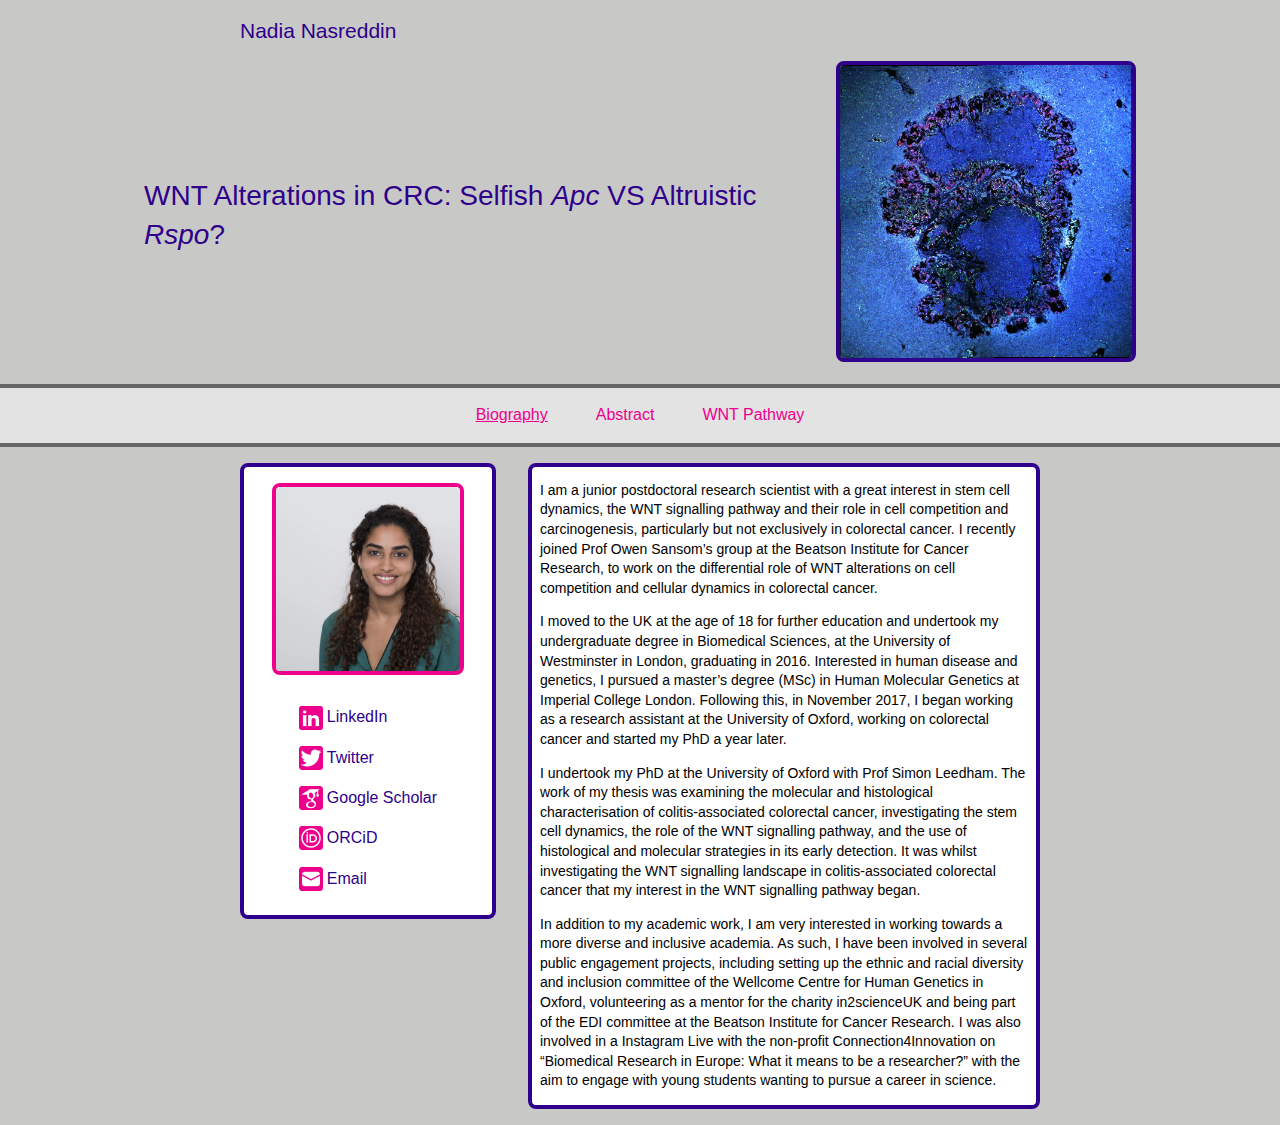
<file: index.html>
<!DOCTYPE html>

<html lang="en">

<head>
    <!-- Google tag (gtag.js) -->
    <script async src="https://www.googletagmanager.com/gtag/js?id=G-6DMWTLD8G4"></script>
    <script>
    window.dataLayer = window.dataLayer || [];
    function gtag(){dataLayer.push(arguments);}
    gtag('js', new Date());

    gtag('config', 'G-6DMWTLD8G4');
    </script>

    <meta charset="UTF-8">
    <meta http-equiv="X-UA-Compatible" content="IE=edge">
    <meta name="viewport" content="width=device-width, initial-scale=1.0">
    <link rel="stylesheet" href="./style.css"/>
    <title>Nadia Nasreddin - Biography</title>
</head>

<body>
    <div class="header">
        <div class="name">Nadia Nasreddin</div>
    </div>

    <div class="first">
        <div class="title">WNT Alterations in CRC: Selfish <em>Apc</em> VS Altruistic <em>Rspo</em>?</div>
        <div class="cont">
            <img class="fluor" src="./images/fluor.jpg">
        </div> 
    </div>

    <div class="nav">
            <a class="live" href="./index.html">Biography</a>
            <a href="./pages/abstract.html">Abstract</a>
            <a href="./pages/wnt.html">WNT Pathway</a>
    </div>

    <div class="second">
        <div class="content left">
            <div class="box1">
                <img class="nadia" src="./images/nnasreddin.webp" alt="Image of poster author Nadia Nasreddin">
            </div>
            <div class="socials">
                <ul>
                    <li>
                        <a href="https://www.linkedin.com/in/nadia-nasreddin-62b0231a5" target="_blank">
                            <img class="linktree image" src="./images/icons8-linkedin-24.png"> 
                            <p class="linktree text">LinkedIn</p>
                        </a>
                    </li>
                    <li>
                        <a href="https://twitter.com/nadianasreddin?s=21&t=mYJ8lm6RgbfYdSadi0RrbA" target="_blank">
                            <img class="linktree image" src="./images/icons8-twitter-24.png"> 
                            <p class="linktree text">Twitter</p>
                        </a>
                    </li>
                    <li>
                        <a href="https://scholar.google.com/citations?user=cUGis8sAAAAJ&hl=en&oi=ao" target="_blank">
                            <img class="linktree image" src="./images/icons8-google-scholar-24.png"> 
                            <p class="linktree text">Google Scholar</p>
                        </a>
                    </li>
                    <li>
                        <a href="https://orcid.org/0000-0002-3025-6213" target="_blank">
                            <img class="linktree image" src="./images/icons8-orcid-24.png"> 
                            <p class="linktree text">ORCiD</p>
                        </a>
                    </li>
                    <li>
                        <a href="mailto: n.nasreddin@crukscotlandinstitute.ac.uk" target="_blank">
                            <img class="linktree image" src="./images/icons8-email-24.png"> 
                            <p class="linktree text">Email</p>
                        </a>
                    </li>
                </ul>
            </div>
        </div>
        <div class="content right">
            <div class="bio-text">
                <p>
                    I am a junior postdoctoral research scientist with a great interest in stem cell dynamics, the WNT signalling pathway and their role in cell competition and carcinogenesis, particularly but not exclusively in colorectal cancer. I recently joined Prof Owen Sansom’s group at the Beatson Institute for Cancer Research, to work on the differential role of WNT alterations on cell competition and cellular dynamics in colorectal cancer.
                </p>
                <p>
                    I moved to the UK at the age of 18 for further education and undertook my undergraduate degree in Biomedical Sciences, at the University of Westminster in London, graduating in 2016. Interested in human disease and genetics, I pursued a master’s degree (MSc) in Human Molecular Genetics at Imperial College London. Following this, in November 2017, I began working as a research assistant at the University of Oxford, working on colorectal cancer and started my PhD a year later.
                </p>
                <p>
                    I undertook my PhD at the University of Oxford with Prof Simon Leedham. The work of my thesis was examining the molecular and histological characterisation of colitis-associated colorectal cancer, investigating the stem cell dynamics, the role of the WNT signalling pathway, and the use of histological and molecular strategies in its early detection. It was whilst investigating the WNT signalling landscape in colitis-associated colorectal cancer that my interest in the WNT signalling pathway began. 
                </p>
                <p>
                    In addition to my academic work, I am very interested in working towards a more diverse and inclusive academia. As such, I have been involved in several public engagement projects, including setting up the ethnic and racial diversity and inclusion committee of the Wellcome Centre for Human Genetics in Oxford, volunteering as a mentor for the charity in2scienceUK and being part of the EDI committee at the Beatson Institute for Cancer Research. I was also involved in a Instagram Live with the non-profit Connection4Innovation on “Biomedical Research in Europe: What it means to be a researcher?” with the aim to engage with young students wanting to pursue a career in science.
                </p>
            </div>
        </div>
    </div>

</body>
</file>
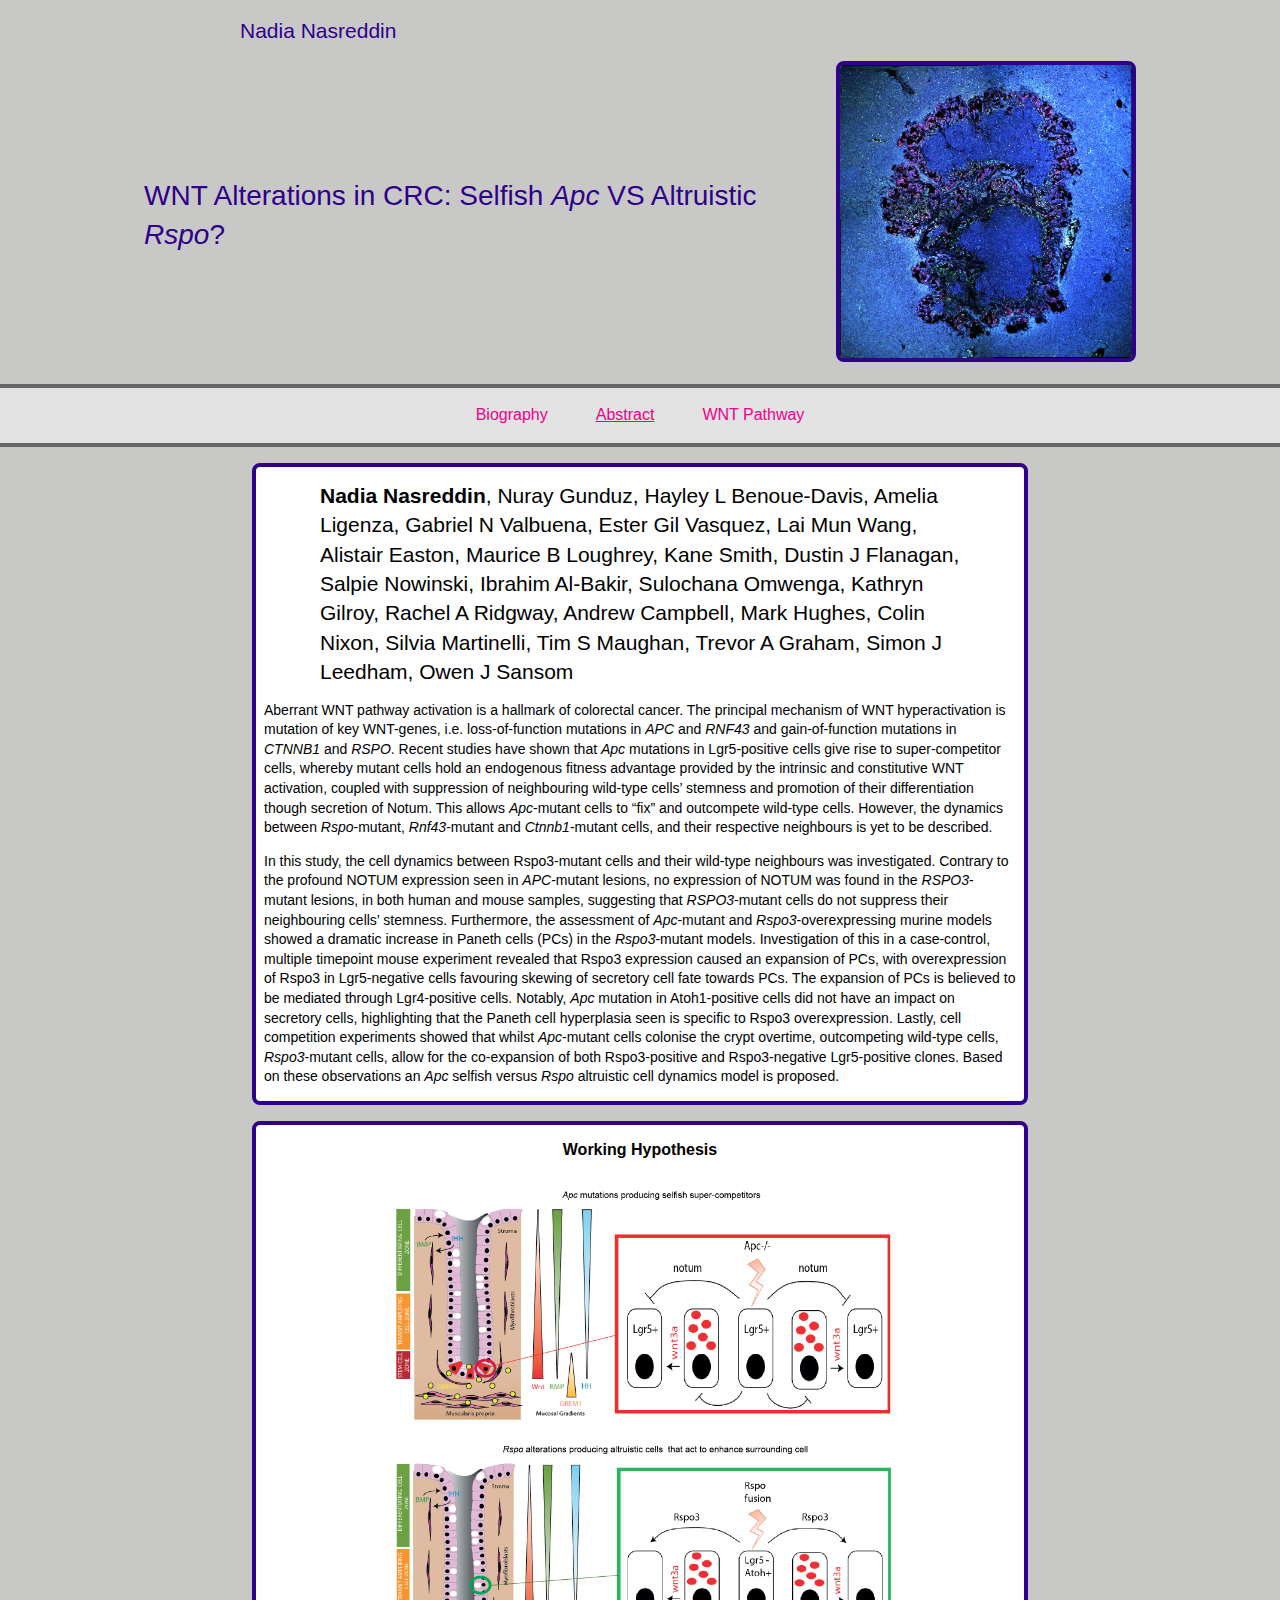
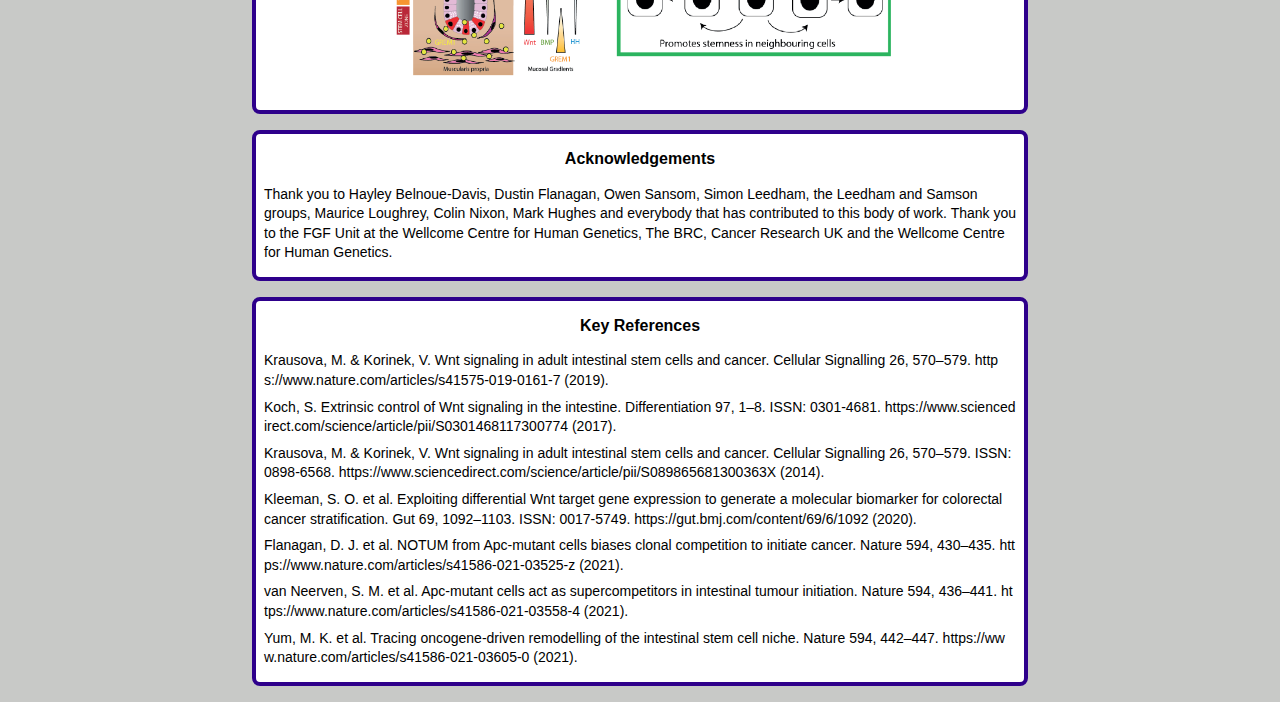
<file: pages/abstract.html>
<!DOCTYPE html>

<html lang="en">

<head>
    <!-- Google tag (gtag.js) -->
    <script async src="https://www.googletagmanager.com/gtag/js?id=G-6DMWTLD8G4"></script>
    <script>
    window.dataLayer = window.dataLayer || [];
    function gtag(){dataLayer.push(arguments);}
    gtag('js', new Date());

    gtag('config', 'G-6DMWTLD8G4');
    </script>

    <meta charset="UTF-8">
    <meta http-equiv="X-UA-Compatible" content="IE=edge">
    <meta name="viewport" content="width=device-width, initial-scale=1.0">
    <link rel="stylesheet" href="../style.css"/>
    <title>Nadia Nasreddin - Abstract</title>
</head>

<body>
    <div class="header">
        <div class="name">Nadia Nasreddin</div>
    </div>

    <div class="first">
        <div class="title">WNT Alterations in CRC: Selfish <em>Apc</em> VS Altruistic <em>Rspo</em>?</div>
        <div class="cont">
            <img class="fluor" src="../images/fluor.jpg">
        </div> 
    </div>

    <div class="nav">
            <a href="../index.html">Biography</a>
            <a class="live" href="./abstract.html">Abstract</a>
            <a href="./wnt.html">WNT Pathway</a>
    </div>

    <div class="second">
        <div class="content">
            <div class="abstract-text">
                <h3><b>Nadia Nasreddin</b>, Nuray Gunduz, Hayley L Benoue-Davis, Amelia Ligenza, Gabriel N Valbuena, Ester Gil Vasquez, Lai Mun Wang, Alistair Easton, Maurice B Loughrey, Kane Smith, Dustin J Flanagan, Salpie Nowinski, Ibrahim Al-Bakir, Sulochana Omwenga, Kathryn Gilroy, Rachel A Ridgway, Andrew Campbell, Mark Hughes, Colin Nixon, Silvia Martinelli, Tim S Maughan, Trevor A Graham, Simon J Leedham, Owen J Sansom</h3>
                <p>
                    Aberrant WNT pathway activation is a hallmark of colorectal cancer. The principal mechanism of WNT hyperactivation is mutation of key WNT-genes, i.e.  loss-of-function mutations in <em>APC</em> and <em>RNF43</em> and gain-of-function mutations in <em>CTNNB1</em> and <em>RSPO</em>. Recent studies have shown that <em>Apc</em> mutations in Lgr5-positive cells give rise to super-competitor cells, whereby mutant cells hold an endogenous fitness advantage provided by the intrinsic and constitutive WNT activation, coupled with suppression of neighbouring wild-type cells’ stemness and promotion of their differentiation though secretion of Notum. This allows <em>Apc</em>-mutant cells to “fix” and outcompete wild-type cells. However, the dynamics between <em>Rspo</em>-mutant, <em>Rnf43</em>-mutant and <em>Ctnnb1</em>-mutant cells, and their respective neighbours is yet to be described.  
                </p>   
                <p>
                    In this study, the cell dynamics between Rspo3-mutant cells and their wild-type neighbours was investigated. Contrary to the profound NOTUM expression seen in <em>APC</em>-mutant lesions, no expression of NOTUM was found in the <em>RSPO3</em>-mutant lesions, in both human and mouse samples, suggesting that <em>RSPO3</em>-mutant cells do not suppress their neighbouring cells’ stemness. Furthermore, the assessment of <em>Apc</em>-mutant and <em>Rspo3</em>-overexpressing murine models showed a dramatic increase in Paneth cells (PCs) in the <em>Rspo3</em>-mutant models.  Investigation of this in a case-control, multiple timepoint mouse experiment revealed that Rspo3 expression caused an expansion of PCs, with overexpression of Rspo3 in Lgr5-negative cells favouring skewing of secretory cell fate towards PCs. The expansion of PCs is believed to be mediated through Lgr4-positive cells. Notably, <em>Apc</em> mutation in Atoh1-positive cells did not have an impact on secretory cells, highlighting that the Paneth cell hyperplasia seen is specific to Rspo3 overexpression. Lastly, cell competition experiments showed that whilst <em>Apc</em>-mutant cells colonise the crypt overtime, outcompeting wild-type cells, <em>Rspo3</em>-mutant cells, allow for the co-expansion of both Rspo3-positive and Rspo3-negative Lgr5-positive clones. Based on these observations an <em>Apc</em> selfish versus <em>Rspo</em> altruistic cell dynamics model is proposed.
                </p>   
            </div>
        </div>
        <div class="content">
            <div class="abstract-image">
                <h4>Working Hypothesis</h4>
                <img class="abstract" src="../images/pictoral_hypothesis.png" alt="Graphical representation of working hypothesis">
            </div>
        </div>
        <div class="content">
            <div class="acknowledgements">
                <h4>Acknowledgements</h4>
                <p>
                    Thank you to Hayley Belnoue-Davis, Dustin Flanagan, Owen Sansom, Simon Leedham, the Leedham and Samson groups, Maurice Loughrey, Colin Nixon, Mark Hughes and everybody that has contributed to this body of work. 

                    Thank you to the FGF Unit at the Wellcome Centre for Human Genetics, The BRC, Cancer Research UK and the Wellcome Centre for Human Genetics.
                </p>
            </div>
        </div>
        <div class="content">
            <div class="key-references">
                <h4>Key References</h4>
                <div class="references">
                    <ul>
                        <li>
                            Krausova, M. & Korinek, V. Wnt signaling in adult intestinal stem cells and cancer. Cellular Signalling 26, 570–579. <a href="https://www.nature.com/articles/s41575-019-0161-7" target="_blank">https://www.nature.com/articles/s41575-019-0161-7</a> (2019).
                        </li>
                        <li>
                            Koch, S. Extrinsic control of Wnt signaling in the intestine. Differentiation 97, 1–8. ISSN: 0301-4681. <a href="https://www.sciencedirect.com/science/article/pii/S0301468117300774" target="_blank">https://www.sciencedirect.com/science/article/pii/S0301468117300774</a> (2017).
                        </li>
                        <li>
                            Krausova, M. & Korinek, V. Wnt signaling in adult intestinal stem cells and cancer. Cellular Signalling 26, 570–579. ISSN: 0898-6568. <a href="https://www.sciencedirect.com/science/article/pii/S089865681300363X" target="_blank">https://www.sciencedirect.com/science/article/pii/S089865681300363X</a> (2014).
                        </li>
                        <li>
                            Kleeman, S. O. et al. Exploiting differential Wnt target gene expression to generate a molecular biomarker for colorectal cancer stratification. Gut 69, 1092–1103. ISSN: 0017-5749. <a href="https://gut.bmj.com/content/69/6/1092" target="_blank">https://gut.bmj.com/content/69/6/1092</a> (2020).
                        </li>
                        <li>  
                            Flanagan, D. J. et al. NOTUM from Apc-mutant cells biases clonal competition to initiate cancer. Nature 594, 430–435. <a href="https://www.nature.com/articles/s41586-021-03525-z" target="_blank">https://www.nature.com/articles/s41586-021-03525-z</a> (2021).
                        </li>
                        <li>
                            van Neerven, S. M. et al. Apc-mutant cells act as supercompetitors in intestinal tumour initiation. Nature 594, 436–441. <a href="https://www.nature.com/articles/s41586-021-03558-4" target="_blank">https://www.nature.com/articles/s41586-021-03558-4</a> (2021).
                        </li>
                        <li>
                            Yum, M. K. et al. Tracing oncogene-driven remodelling of the intestinal stem cell niche. Nature 594, 442–447. <a href="https://www.nature.com/articles/s41586-021-03605-0" target="_blank">https://www.nature.com/articles/s41586-021-03605-0</a> (2021).
                        </li>
                    </ul>
                </div>
            </div>
        </div>
    </div>

</body>
</file>
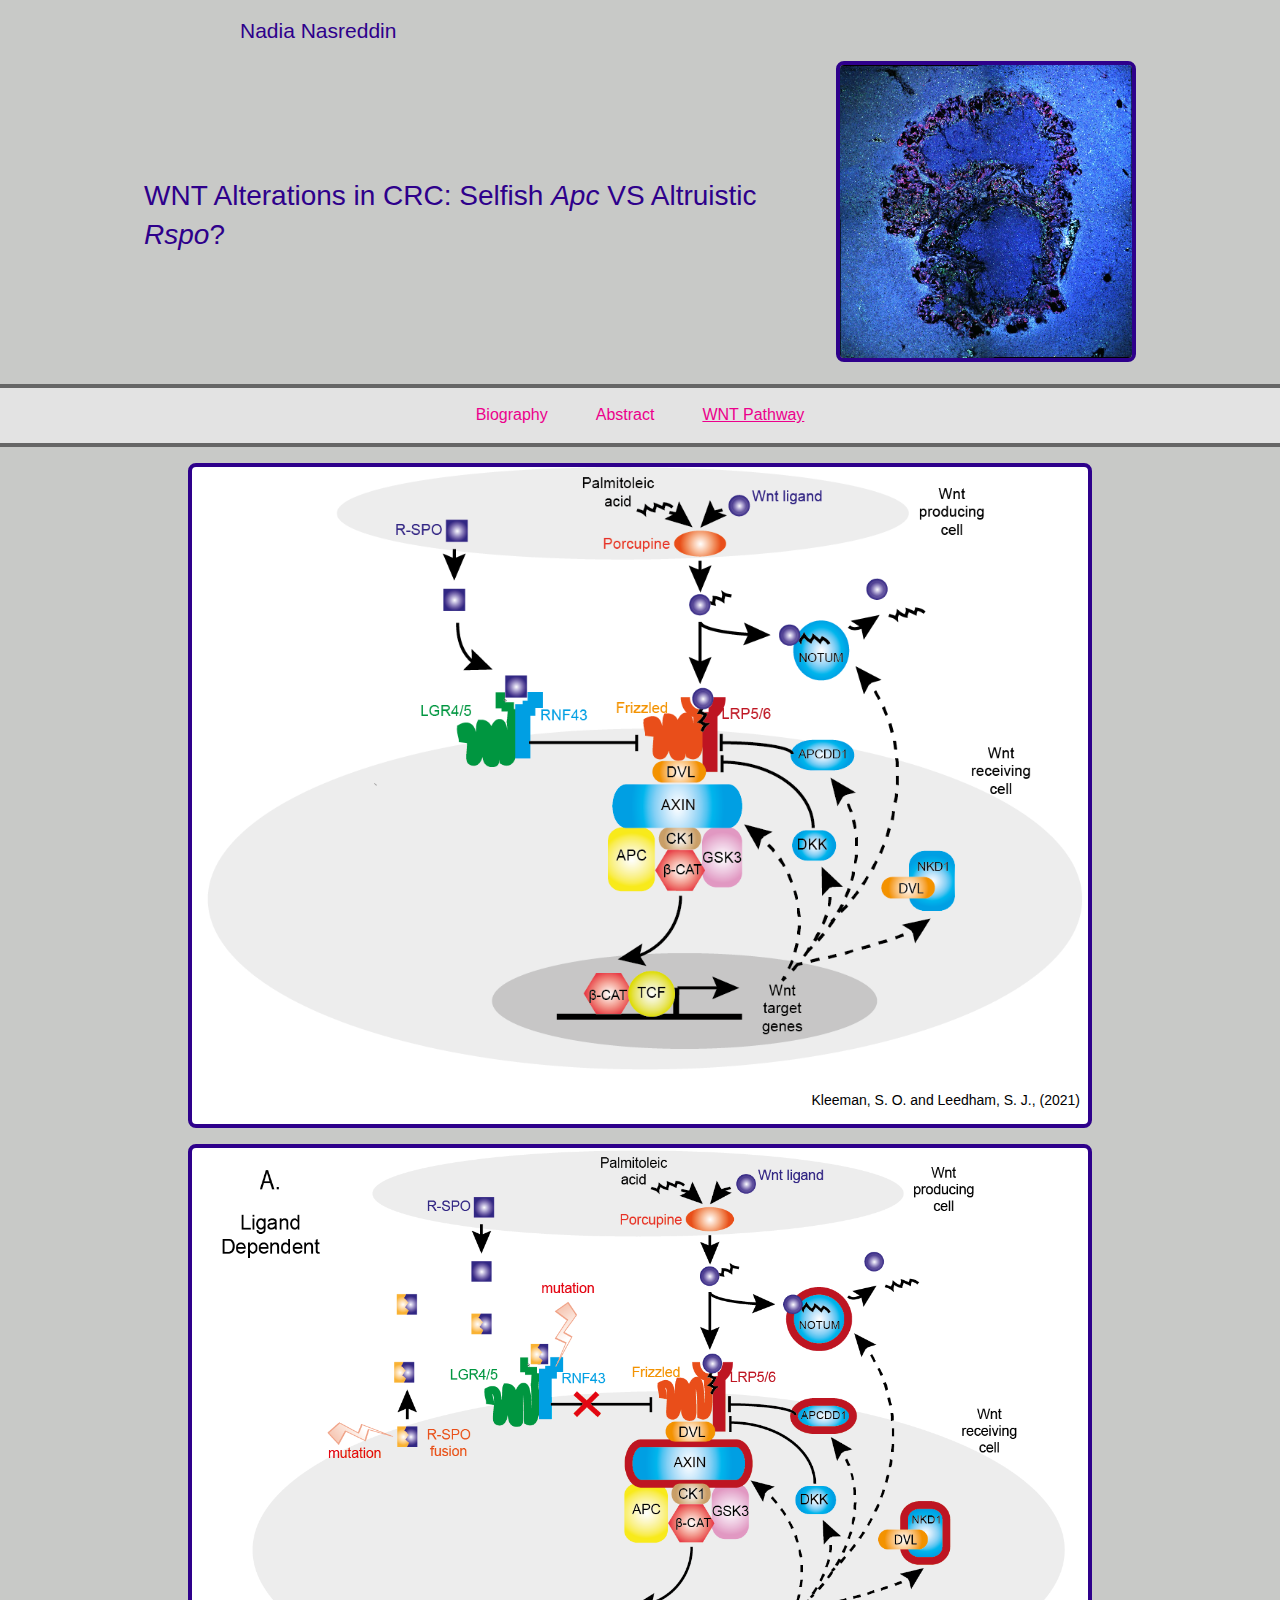
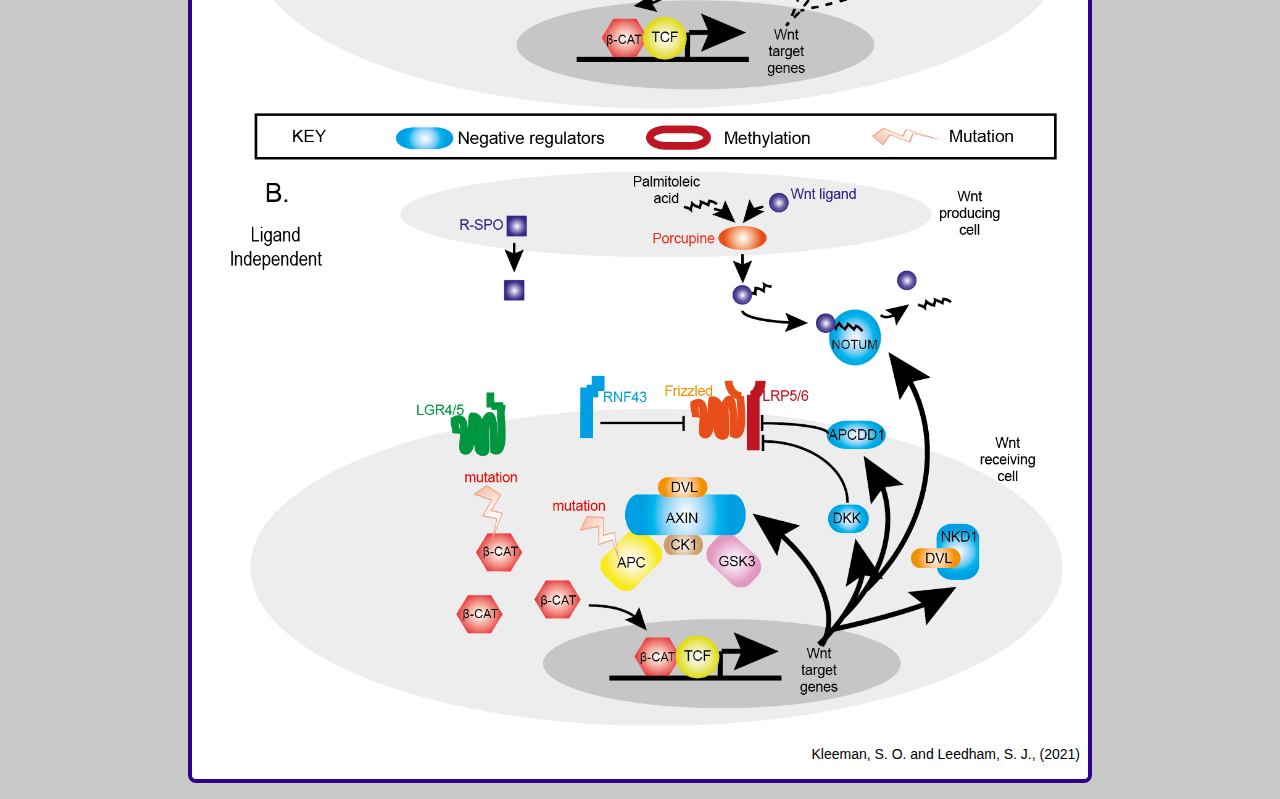
<file: pages/wnt.html>
<!DOCTYPE html>

<html lang="en">

<head>
    <!-- Google tag (gtag.js) -->
    <script async src="https://www.googletagmanager.com/gtag/js?id=G-6DMWTLD8G4"></script>
    <script>
    window.dataLayer = window.dataLayer || [];
    function gtag(){dataLayer.push(arguments);}
    gtag('js', new Date());

    gtag('config', 'G-6DMWTLD8G4');
    </script>

    <meta charset="UTF-8">
    <meta http-equiv="X-UA-Compatible" content="IE=edge">
    <meta name="viewport" content="width=device-width, initial-scale=1.0">
    <link rel="stylesheet" href="../style.css"/>
    <title>Nadia Nasreddin - Wnt</title>
</head>

<body>
    <div class="header">
        <div class="name">Nadia Nasreddin</div>
    </div>

    <div class="first">
        <div class="title">WNT Alterations in CRC: Selfish <em>Apc</em> VS Altruistic <em>Rspo</em>?</div>
        <div class="cont">
            <img class="fluor" src="../images/fluor.jpg">
        </div> 
    </div>

    <div class="nav">
            <a href="../index.html">Biography</a>
            <a href="./abstract.html">Abstract</a>
            <a class="live" href="./wnt.html">WNT Pathway</a>
    </div>

    <div class="second">
        <div class="content">
            <img class="wnt-short" src="../images/WNT_signalling.png">
            <p class="short-ref">
                Kleeman, S. O. and Leedham, S. J., (2021) 
            </p>
        </div>
        <div class="content">
            <img class="wnt-long" src="../images/WNTinCRC.png">
            <p class="short-ref">
                Kleeman, S. O. and Leedham, S. J., (2021) 
            </p>
        </div>
    </div>

</body>
</file>
<file: style.css>
* {
    font-family: "Museo Sans Rounded", Arial;
    box-sizing: border-box;
    margin: 0;
    padding: 0;
    line-height: 1.4em;
    /*border: 1px solid red;*/
}

body {
    display: flex;
    flex-direction: column;
    min-height: 100vh;
    background-color: #C8C9C7;
}


a {
    text-decoration: none;
    font-size: 14px;
}

.header {
    background-color: #C8C9C7;
    display: flex;
    align-items: center;
    justify-content: space-between;
}

.header .name {
    color: #2E008B;
    font-size: 21px;
    padding-left: 18.75vw;
    padding-top: min(1.6vw, 16px);
}

.first {
    background-color: #C8C9C7;
    display: flex;
    align-items: center;
    justify-content: center;
    gap: 3.2vw;
    padding: min(1.6vw, 16px);
}

.first .title {
    color: #2E008B;
    font-size: 28px;
    padding-left: 10vw;
}

.first .cont{
    padding-right: 10vw;
}

.first .fluor {
    width: min(30vw, 300px);
    border-radius: 8px;
    border: min(4px, 0.6vw) solid #2E008B;
}

.nav {
    background-color: #E3E3E3;
    padding: min(1.6vw, 16px);
    display: flex;
    align-items: center;
    justify-content: center;
    gap: min(48px, 4.8vw);
    border-top: min(4px, 0.6vw) solid #666;
    border-bottom: min(4px, 0.6vw) solid #666;
}

.nav a{
    color: #EC008C;
    font-size: 16px; 
}

.live {
    text-decoration: underline;
}

.second {
    background-color: #C8C9C7;
    padding: min(1.6vw, 16px);
    display: flex;
    align-items: top;
    justify-content: center;
    flex-wrap: wrap;
    column-gap: 2.5vw;
    row-gap: min(1.6vw, 16px);
}

.second-poster {
    display: flex;
    align-items: top;
    justify-content: start;
    height: fit-content;
}

.content {
    border-radius: 8px;
    border: min(4px, 0.6vw) solid #2E008B;
    background-color: #ffffff;
}

.left {
    width: 20vw;
    display: flex;
    flex-direction: column;
    align-items: center;
    justify-content: start;
    gap: 16px;
    height: fit-content;
    position:-webkit-sticky;
    position: sticky;
    top: 0

}

.right {
    width: 40vw;
    background-color: #ffffff;
    height: fit-content;
}

.nadia {
    width: 15vw;
    border-radius: 8px;
    border: min(4px, 0.6vw) solid #EC008C;
    margin-top: 16px;
}

ul {
    list-style-type: none;
}

.socials ul li {
    padding:  min(8px, 0.8vw);
}

.linktree{
    display: inline-block;
    padding: 0px;
    vertical-align: middle; 
    
}

.socials {
    margin-bottom: 16px;
}

.text {
    font-size: 16px;
    color: #2E008B;
}

.bio-text, .abstract-text, .abstract-image, .acknowledgements {
    display: flex;
    flex-direction: column;
    align-items: center ;
    justify-content: space-evenly;
    gap: 14px;
    font-size: 14px;
    margin-top: 14px;
    margin-bottom: 14px;
    padding-left: min(8px, 2vw);
    padding-right: min(8px, 1.5vw);
}

.short-ref {
    gap: 14px;
    font-size: 14px;
    margin-top: 14px;
    margin-bottom: 14px;
    padding-left: min(8px, 2vw);
    padding-right: min(8px, 1.5vw);
    text-align: right;
}

.abstract-text, .abstract-image, .acknowledgements, .key-references {
    width: 60vw;
}

.key-references {
    display: flex;
    flex-direction: column;
    align-items: center ;
    justify-content: space-evenly;
    font-size: 14px;
    margin-top: 14px;
    padding-left: min(8px, 2vw);
    padding-right: min(8px, 1.5vw);
}

.references{
    margin: 7px 0;
    width: eval(60vw - 16px);
}

.references ul {
    display: inline-block;
}

.references ul li{
    margin: 7px 0;
}

.references ul li a{
    color: #000000;
    word-break: break-all;
}

.abstract {
    width: 40vw;
}

h3 {
    font-size: 21px;
    font-weight: 400;
    width: 50vw;
}

h4 {
    font-size: 16px;
}

img {
    pointer-events: none;
}

.wnt-short, .wnt-long {
    width: 70vw;
}

.poster {
    width: 100vw;
}

@media (max-width: 1000px) {
    .header .name {
        font-size: 16px;
        padding-left: 10vw;
    }
    .first .title {
        font-size: 21px;
    }
    .left {
        width: 35vw;
    }
    .right {
        width: 57.5vw;
    }
    .nadia {
        width: 30vw;
    }
    .text {
        font-size: 14px;
    }
    .image {
        width: 14px;
    }
    .abstract-text, .abstract-image, .acknowledgements, .key-references {
        width: 90vw;
    }
    .references {
        width: eval(90vw - 3.5vw);
    }
    h3{
        font-size: 16px;
        width: 80vw
    }
    .abstract {
        width: 80vw;
    }
    .poster {
        width: 200vw;
    }
    .poster-body{
        width: 200vw;
        height: fit-content;
    }
    .wnt-short, .wnt-long {
        width: 90vw;
    }
    .short-ref{
        font-size: 12px;
    }
}
</file>
